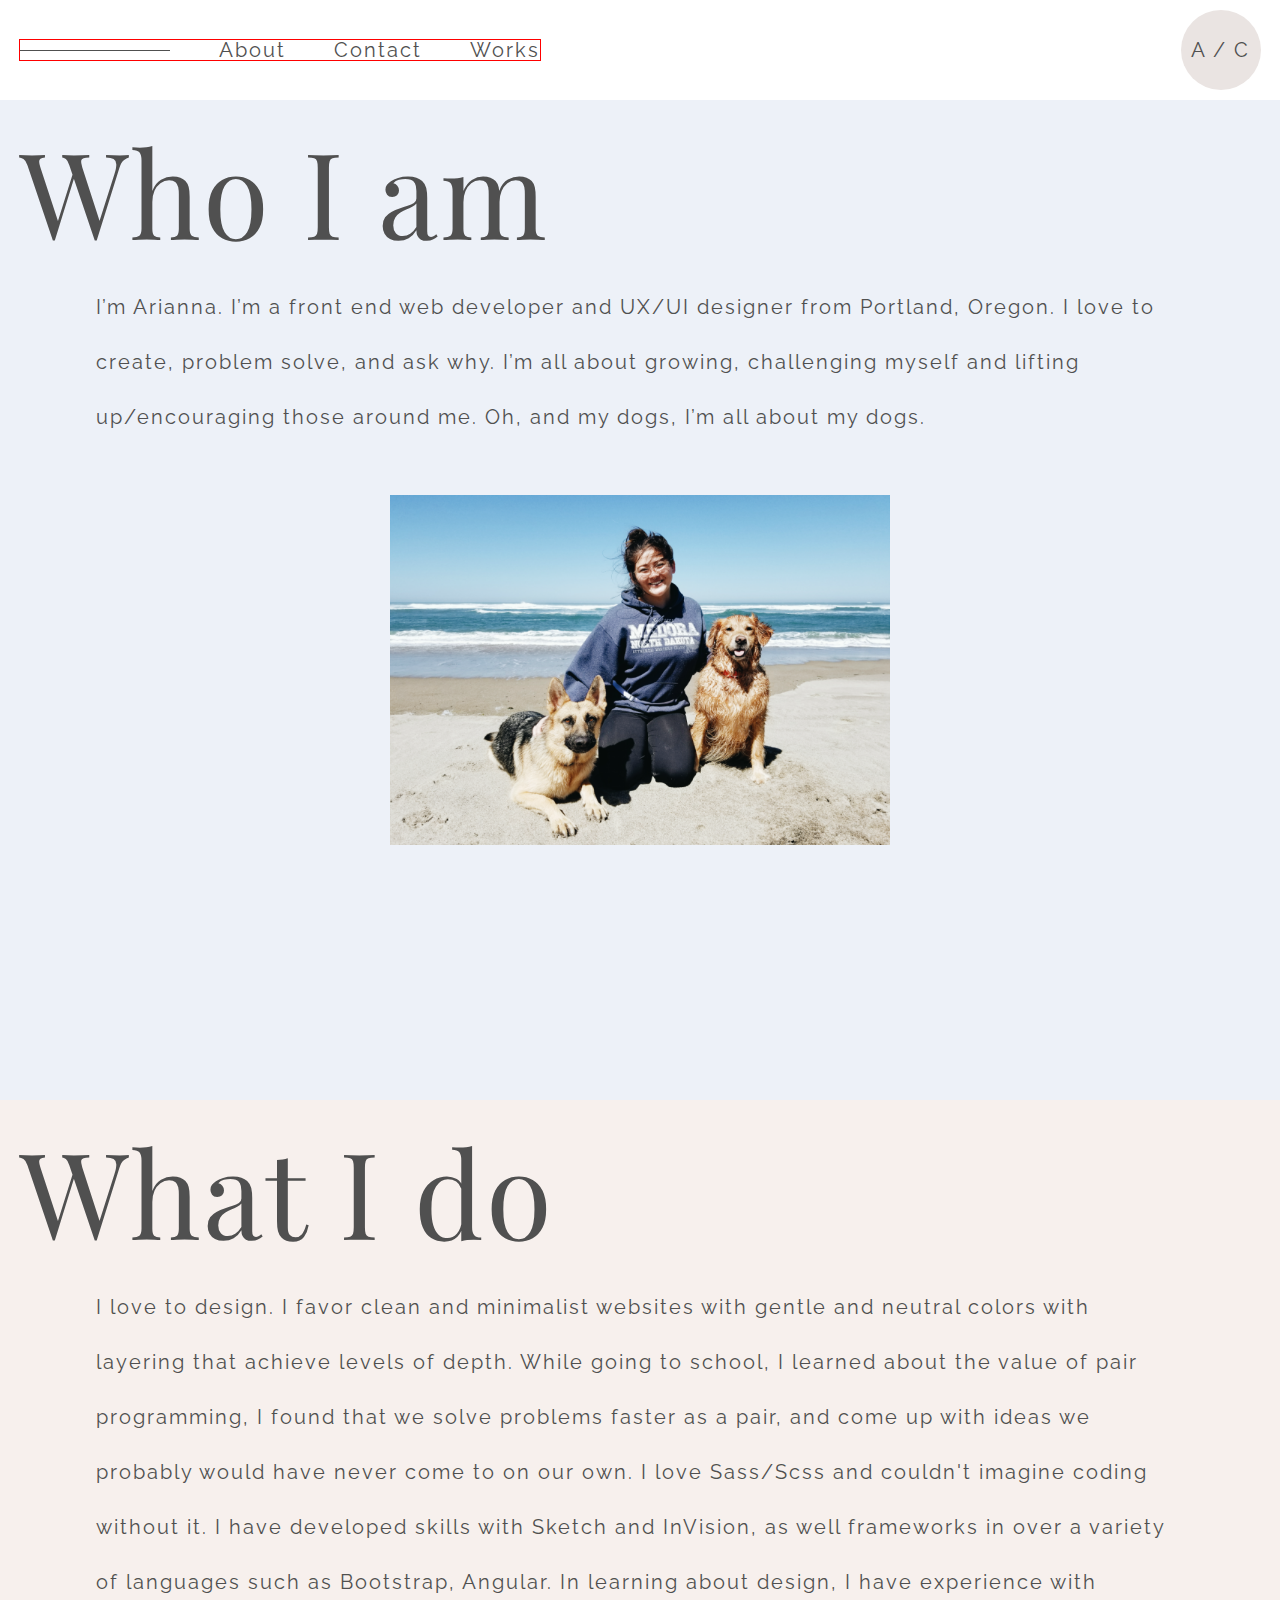
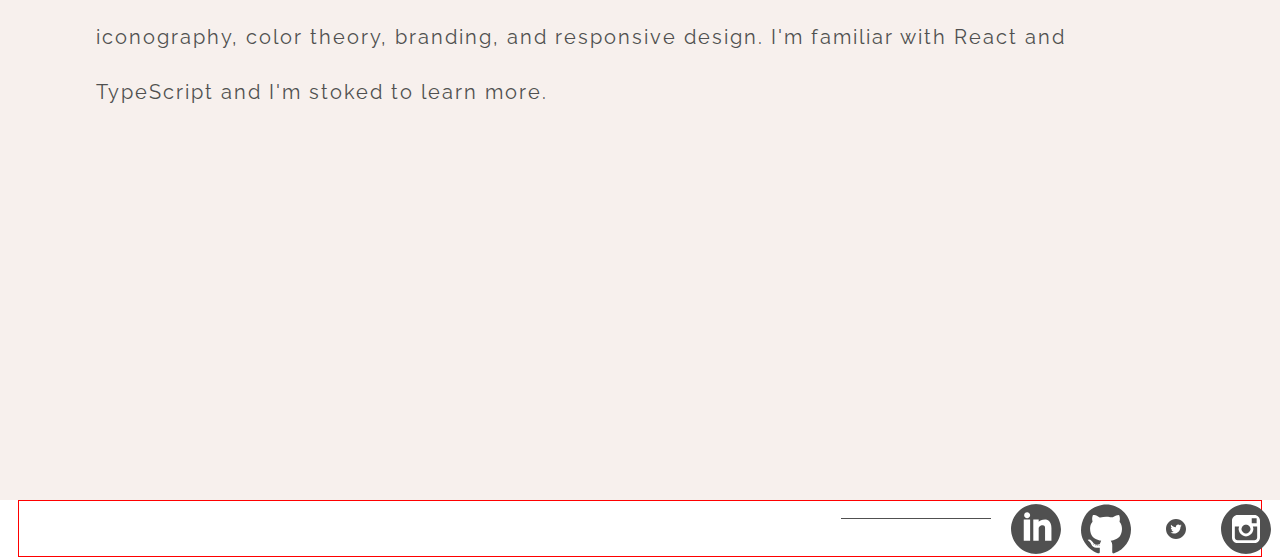
<file: about.html>
<!DOCTYPE html>
<html>
  <head>
    <link rel="stylesheet" href="sass/output.css">
    <link href="https://fonts.googleapis.com/css?family=Playfair+Display|Raleway" rel="stylesheet">
     <meta name="viewport" content="width=device-width, initial-scale=1.0"/>
    <title>About</title>
  </head>
  <body>
    <nav>
      <ul>
        <li><div class="br"></div></li>
        <li><a href="about.html">About</a></li>
        <li><a href="contact.html">Contact</a></li>
        <li><a href="works.html">Works</a></li>
      </ul>
      <a href="index.html"><div class="logo">A / C</div></a>
    </nav>
    <div class="who-i-am">
      <h1>Who I am</h1>
      <p>I’m Arianna. I’m a front end web developer and UX/UI designer from Portland, Oregon. I love to create, problem solve, and ask why. I’m all about growing, challenging myself and lifting up/encouraging those around me. Oh, and my dogs, I’m all about my dogs.</p>
      <div class="image-container">
        <img src="images/pups.png">
      </div>
    </div>
    <div class="what-i-do">
      <h1>What I do</h1>
      <p>I love to design. I favor clean and minimalist websites with gentle and neutral colors with layering that achieve levels of depth. While going to school, I learned about the value of pair programming, I found that we solve problems faster as a pair, and come up with ideas we probably would have never come to on our own. I love Sass/Scss and couldn't imagine coding without it. I have developed skills with Sketch and InVision, as well frameworks in over a variety of languages such as Bootstrap, Angular. In learning about design, I have experience with iconography, color theory, branding, and responsive design. I'm familiar with React and TypeScript and I'm stoked to learn more.</p>
    </div>
    <footer>
      <ul>
        <li><div class="br"></div></li>
        <li><a href="https://www.linkedin.com/in/ariannachau/"><div id="linkedin"></div></a></li>
        <li><a href="https://github.com/AriannaChau"><div id="github"></div></a></li>
        <li><a href="https://twitter.com/vulpixies"><div id="twitter"></div></a></li>
        <li><a href="https://www.instagram.com/vulpixies/"><div id="instagram"></div></a></li>
      </ul>
    </footer>
  </body>
</html>
</file>
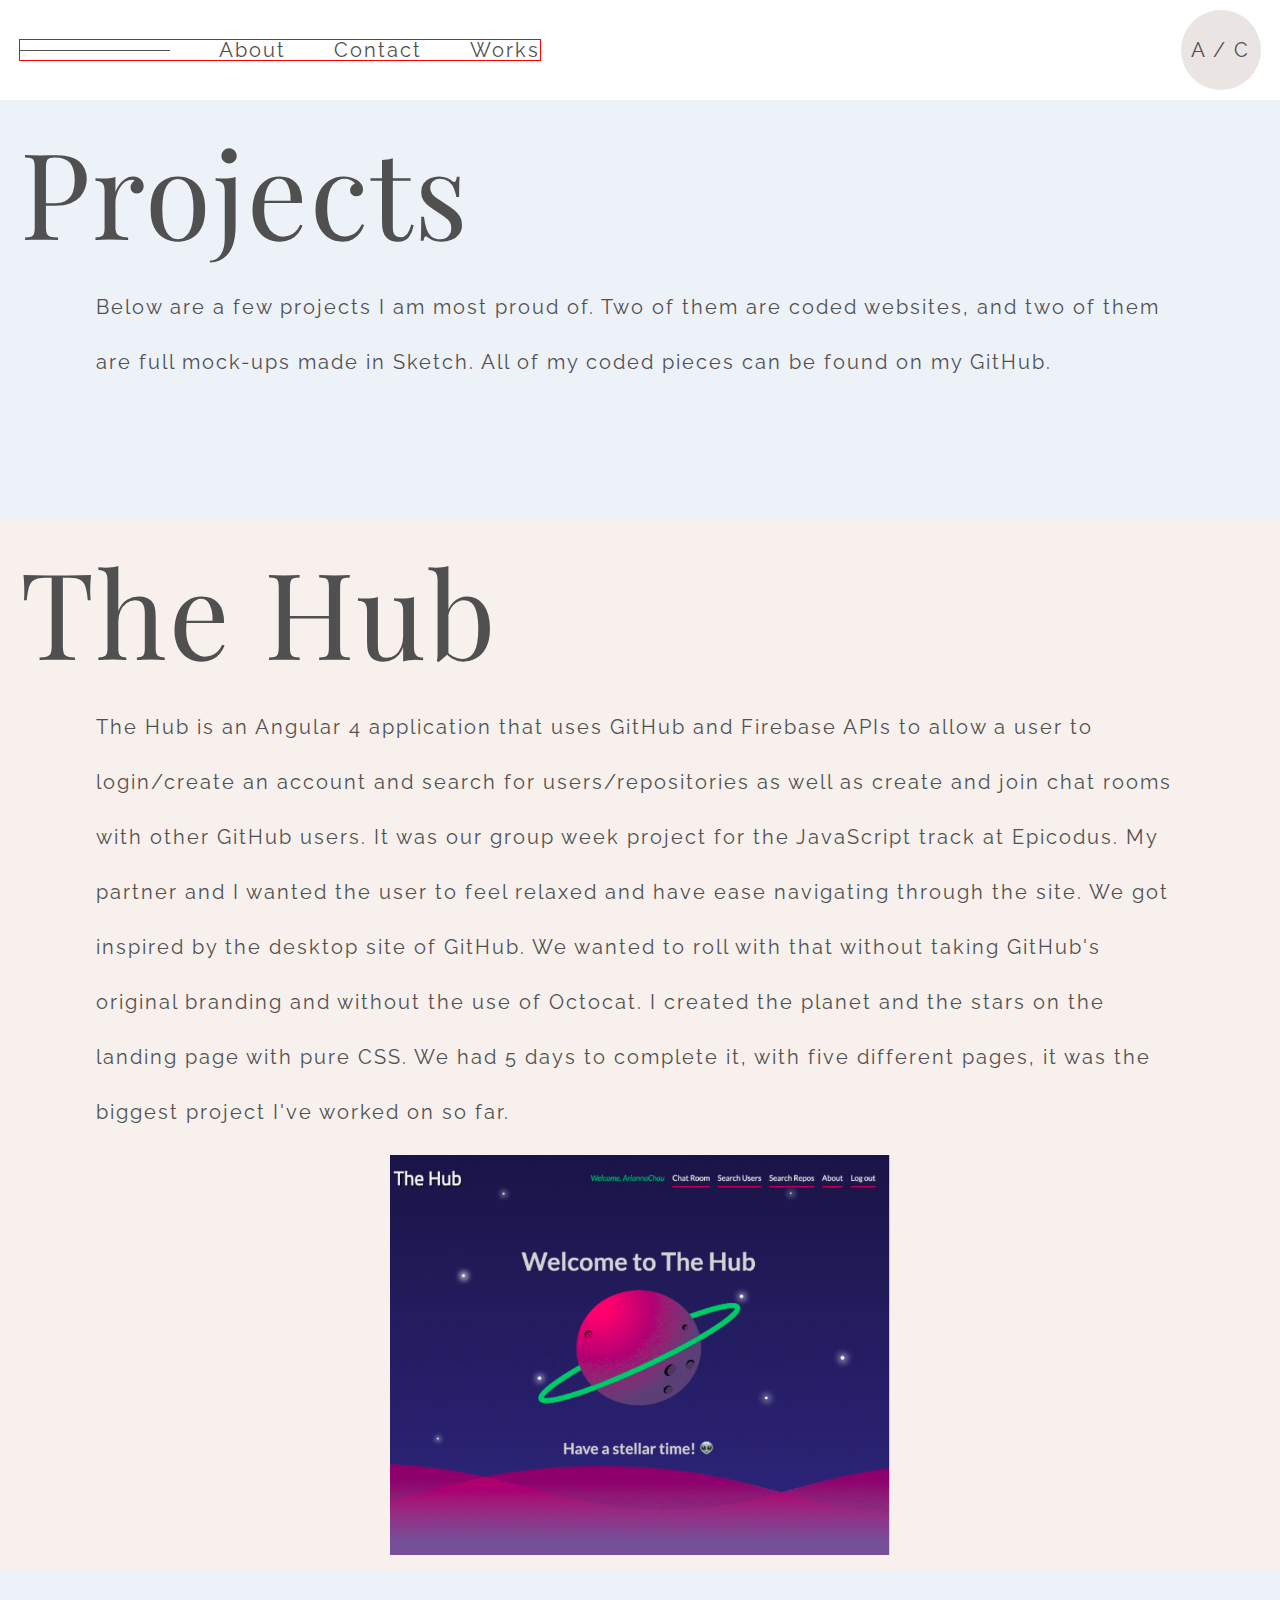
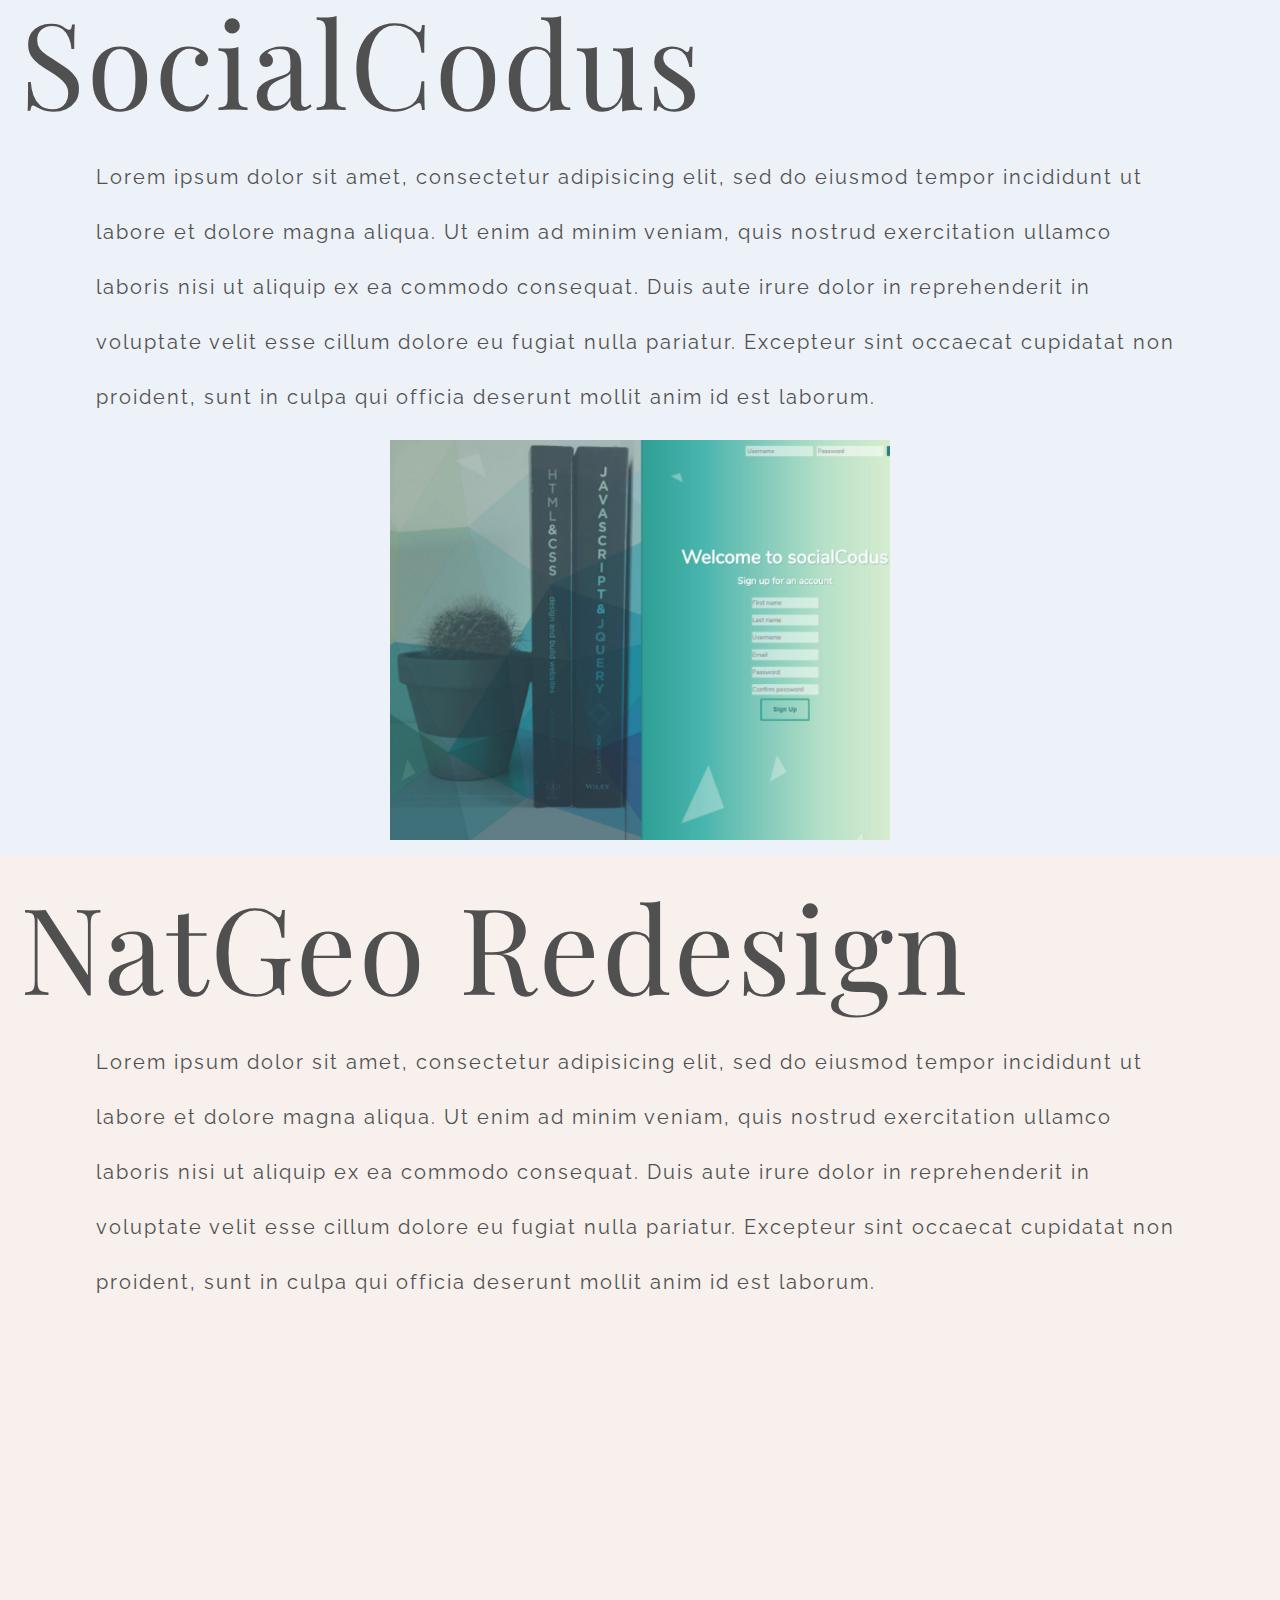
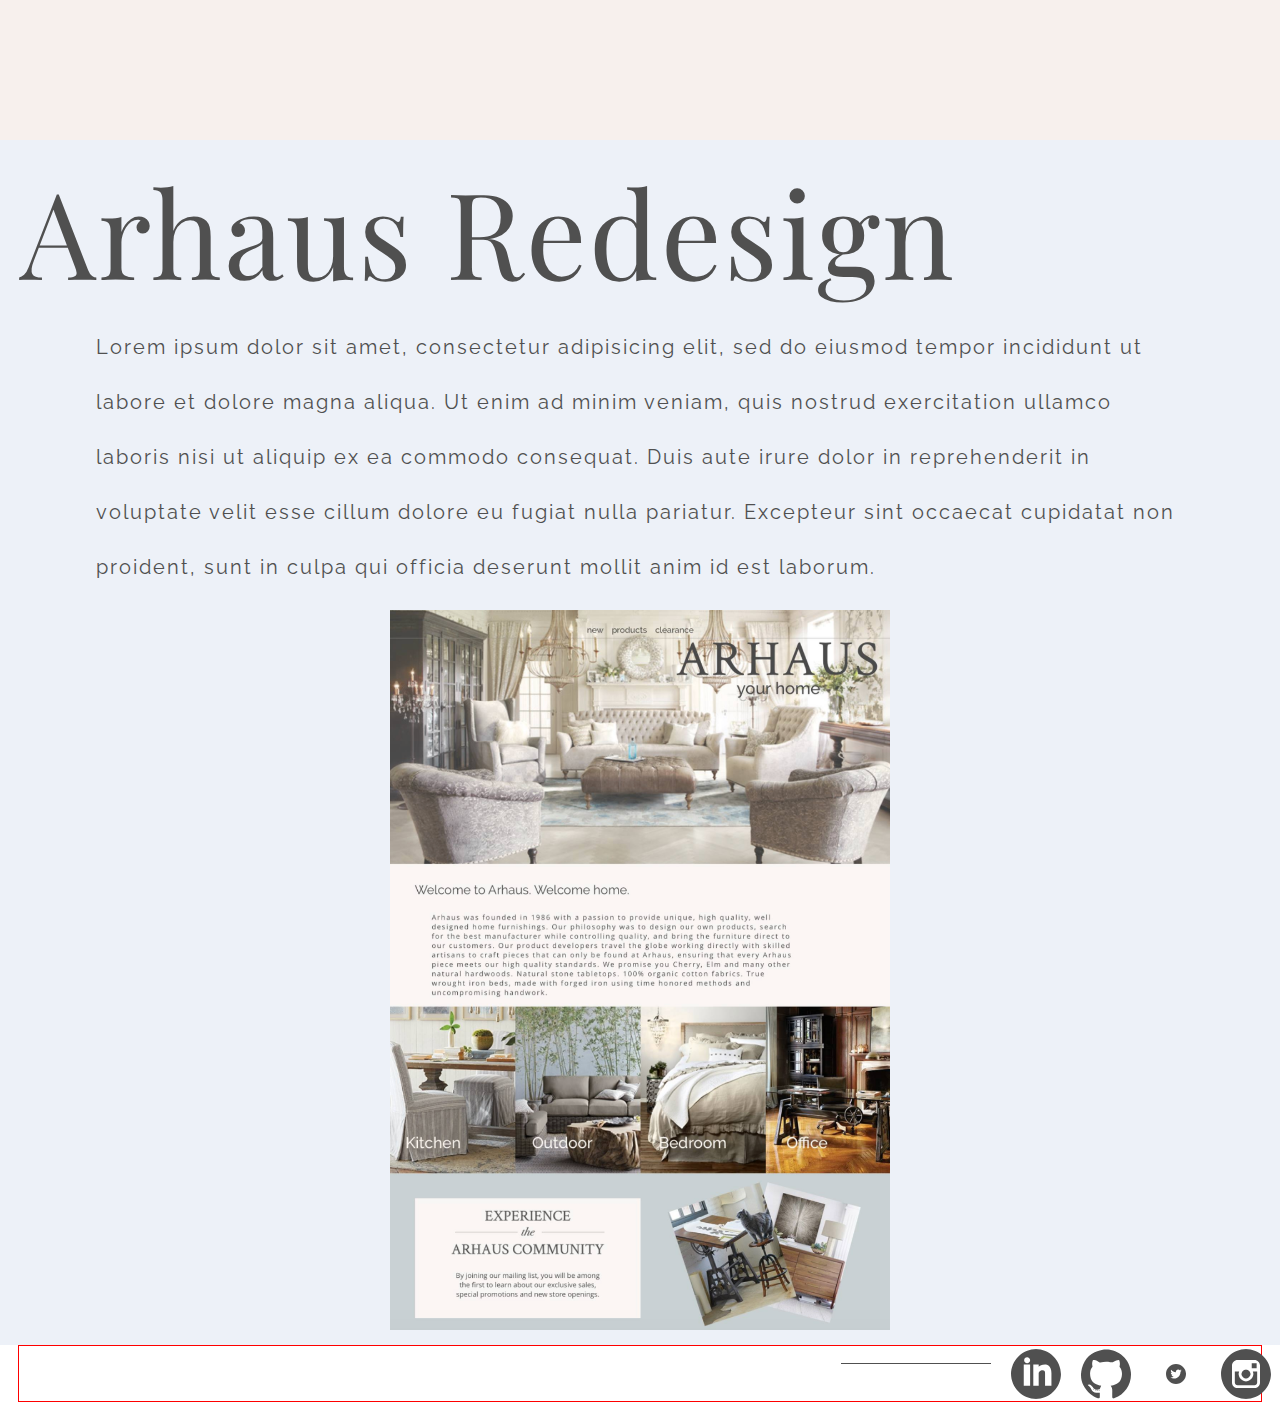
<file: works.html>
<!DOCTYPE html>
<html>
  <head>
    <link rel="stylesheet" href="sass/output.css">
    <link href="https://fonts.googleapis.com/css?family=Playfair+Display|Raleway" rel="stylesheet">
     <meta name="viewport" content="width=device-width, initial-scale=1.0"/>
    <title>About</title>
  </head>
  <body>
    <nav>
      <ul>
        <li><div class="br"></div></li>
        <li><a href="about.html">About</a></li>
        <li><a href="contact.html">Contact</a></li>
        <li><a href="works.html">Works</a></li>
      </ul>
      <a href="index.html"><div class="logo">A / C</div></a>
    </nav>
    <div class="projects-title">
      <h1>Projects</h1>
      <p>Below are a few projects I am most proud of. Two of them are coded websites, and two of them are full mock-ups made in Sketch. All of my coded pieces can be found on my GitHub.</p>
    </div>
    <div class="the-hub">
      <h1>The Hub</h1>
      <p>The Hub is an Angular 4 application that uses GitHub and Firebase APIs to allow a user to login/create an account and search for users/repositories as well as create and join chat rooms with other GitHub users. It was our group week project for the JavaScript track at Epicodus. My partner and I wanted the user to feel relaxed and have ease navigating through the site. We got inspired by the desktop site of GitHub. We wanted to roll with that without taking GitHub's original branding and without the use of Octocat. I created the planet and the stars on the landing page with pure CSS. We had 5 days to complete it, with five different pages, it was the biggest project I've worked on so far.</p>
      <div class="web-screenshot"></div>
    </div>
    <div class="socialcodus">
      <h1>SocialCodus</h1>
      <p>Lorem ipsum dolor sit amet, consectetur adipisicing elit, sed do eiusmod tempor incididunt ut labore et dolore magna aliqua. Ut enim ad minim veniam, quis nostrud exercitation ullamco laboris nisi ut aliquip ex ea commodo consequat. Duis aute irure dolor in reprehenderit in voluptate velit esse cillum dolore eu fugiat nulla pariatur. Excepteur sint occaecat cupidatat non proident, sunt in culpa qui officia deserunt mollit anim id est laborum.</p>
      <div class="web-screenshot"></div>
    </div>
    <div class="natgeo">
      <h1>NatGeo Redesign</h1>
      <p>Lorem ipsum dolor sit amet, consectetur adipisicing elit, sed do eiusmod tempor incididunt ut labore et dolore magna aliqua. Ut enim ad minim veniam, quis nostrud exercitation ullamco laboris nisi ut aliquip ex ea commodo consequat. Duis aute irure dolor in reprehenderit in voluptate velit esse cillum dolore eu fugiat nulla pariatur. Excepteur sint occaecat cupidatat non proident, sunt in culpa qui officia deserunt mollit anim id est laborum.</p>
      <div class="web-screenshot"></div>
    </div>
    <div class="arhaus">
      <h1>Arhaus Redesign</h1>
      <p>Lorem ipsum dolor sit amet, consectetur adipisicing elit, sed do eiusmod tempor incididunt ut labore et dolore magna aliqua. Ut enim ad minim veniam, quis nostrud exercitation ullamco laboris nisi ut aliquip ex ea commodo consequat. Duis aute irure dolor in reprehenderit in voluptate velit esse cillum dolore eu fugiat nulla pariatur. Excepteur sint occaecat cupidatat non proident, sunt in culpa qui officia deserunt mollit anim id est laborum.</p>
      <div class="web-screenshot"></div>
    </div>
    <footer>
      <ul>
        <li><div class="br"></div></li>
        <li><a href="https://www.linkedin.com/in/ariannachau/"><div id="linkedin"></div></a></li>
        <li><a href="https://github.com/AriannaChau"><div id="github"></div></a></li>
        <li><a href="https://twitter.com/vulpixies"><div id="twitter"></div></a></li>
        <li><a href="https://www.instagram.com/vulpixies/"><div id="instagram"></div></a></li>
      </ul>
    </footer>
  </body>
</html>
</file>
<file: sass/output.css>
/* http://meyerweb.com/eric/tools/css/reset/
   v2.0 | 20110126
   License: none (public domain)
*/
html, body, div, span, applet, object, iframe,
h1, h2, h3, h4, h5, h6, p, blockquote, pre,
a, abbr, acronym, address, big, cite, code,
del, dfn, em, img, ins, kbd, q, s, samp,
small, strike, strong, sub, sup, tt, var,
b, u, i, center,
dl, dt, dd, ol, ul, li,
fieldset, form, label, legend,
table, caption, tbody, tfoot, thead, tr, th, td,
article, aside, canvas, details, embed,
figure, figcaption, footer, header, hgroup,
menu, nav, output, ruby, section, summary,
time, mark, audio, video {
  margin: 0;
  padding: 0;
  border: 0;
  font-size: 100%;
  font: inherit;
  vertical-align: baseline; }

/* HTML5 display-role reset for older browsers */
article, aside, details, figcaption, figure,
footer, header, hgroup, menu, nav, section {
  display: block; }

body {
  line-height: 1; }

ol, ul {
  list-style: none; }

blockquote, q {
  quotes: none; }

blockquote:before, blockquote:after,
q:before, q:after {
  content: '';
  content: none; }

table {
  border-collapse: collapse;
  border-spacing: 0; }

body {
  font-family: Raleway;
  letter-spacing: 2px;
  color: #505050; }
  body a {
    text-decoration: none;
    color: #505050; }

p {
  letter-spacing: 2;
  line-height: 55px;
  width: 85%;
  margin: 0 auto;
  font-size: 30px; }
  @media only screen and (min-width: 768px) {
    p {
      font-size: 20px; } }

h1 {
  font-size: 120px;
  font-family: Playfair Display; }

.mobile-title {
  font-size: 120px;
  font-family: Playfair Display; }

nav {
  margin: 0 auto;
  height: 100px;
  width: 97%;
  display: flex;
  justify-content: space-between;
  align-items: center;
  font-size: 30px; }
  @media only screen and (min-width: 768px) {
    nav {
      font-size: 20px; } }
  nav .logo {
    width: 80px;
    height: 80px;
    background-color: #EAE4E2;
    display: flex;
    justify-content: center;
    align-items: center;
    border-radius: 50%;
    font-size: 20px; }
  nav ul {
    display: flex;
    align-items: center;
    width: 520px;
    justify-content: space-between; }

.br {
  height: 1px;
  width: 150px;
  background-color: #505050; }

footer {
  height: 55px;
  border: 1px solid red;
  width: 97%;
  margin: 0 auto;
  display: flex;
  justify-content: flex-end; }
  @media only screen and (min-width: 768px) {
    footer ul li {
      margin: 10px; }
    footer ul li:nth-of-type(1) {
      margin-bottom: 30px; } }
  footer #linkedin {
    width: 50px;
    height: 50px;
    background-image: url(../images/linkedin.svg); }
  footer #github {
    width: 50px;
    height: 50px;
    background-image: url(../images/github.svg);
    background-repeat: no-repeat; }
  footer #twitter {
    width: 50px;
    height: 50px;
    background-image: url(../images/twitter.svg);
    background-repeat: no-repeat;
    background-position: center; }
  footer #instagram {
    width: 50px;
    height: 50px;
    background-image: url(../images/instagram.svg); }
  footer ul {
    display: flex;
    align-items: center;
    justify-content: space-around;
    width: 430px; }

.hero {
  background-image: url(../images/hero.jpg);
  background-size: cover;
  background-repeat: no-repeat;
  height: 85vh;
  width: 100%;
  display: flex;
  justify-content: center;
  align-items: center;
  position: relative; }
  .hero #landing-container {
    width: 600px;
    height: 500px;
    background-color: rgba(237, 241, 248, 0.9); }
    .hero #landing-container h1, .hero #landing-container p {
      padding: 30px 20px; }

@media only screen and (min-width: 768px) {
  body {
    display: flex;
    flex-wrap: wrap; } }

@media only screen and (min-width: 768px) {
  .hero {
    width: 800px;
    margin: 20px 30px;
    position: relative; } }
@media only screen and (min-width: 768px) {
  .hero #landing-container {
    position: absolute;
    left: 50%; } }

@media only screen and (min-width: 768px) {
  nav ul {
    border: 1px solid red; } }

.who-i-am {
  width: 100%;
  height: 1000px;
  background-color: #EDF1F8; }
  .who-i-am h1 {
    padding: 30px 20px; }

.what-i-do {
  width: 100%;
  height: 1000px;
  background-color: #F7F0ED; }
  .what-i-do h1 {
    padding: 30px 20px; }

.image-container {
  display: flex;
  justify-content: center; }
  .image-container img {
    width: 500px;
    height: 350px;
    margin-top: 50px; }

.contact-title {
  width: 800px;
  background-color: #EDF1F8;
  margin-left: 20px;
  margin-top: 30px; }

input, #message {
  border: none;
  border-bottom: 1px solid #505050;
  letter-spacing: 2px;
  font-family: Raleway;
  width: 500px;
  background-color: #F7F0ED;
  display: flex;
  flex-direction: column;
  margin: 100px;
  font-size: 20px; }
  input:focus, #message:focus {
    outline: none; }

#message {
  border: 1px solid #505050;
  height: 200px;
  background-color: #EDF1F8;
  color: #505050; }

.form-body {
  background-color: #F7F0ED;
  margin-top: 100px;
  height: 58em;
  display: flex;
  justify-content: center;
  align-items: center; }

#button {
  width: 170px;
  height: 70px;
  letter-spacing: 2px;
  font-family: Raleway;
  border: 1px solid #505050;
  background-color: #EDF1F8;
  margin: 0 auto;
  margin-top: -30px;
  color: #505050;
  display: flex;
  align-items: center;
  justify-content: center; }
  #button:hover {
    animation: pulse 1s;
    box-shadow: 0 0 0 2em rgba(80, 80, 80, 0); }

@keyframes pulse {
  0% {
    box-shadow: 0 0 0 0 #505050; } }
h1 {
  padding: 30px 20px; }

.projects-title {
  height: 420px;
  background-color: #EDF1F8; }

.web-screenshot {
  width: 500px;
  height: 400px;
  background-size: cover;
  background-position: center;
  margin: 15px auto; }

.the-hub {
  height: 100%;
  background-color: #F7F0ED; }
  .the-hub .web-screenshot {
    background-image: url(../images/thehub.png); }

.socialcodus {
  height: 100%;
  background-color: #EDF1F8; }
  .socialcodus .web-screenshot {
    background-image: url(../images/socialcodus.png); }

.natgeo {
  height: 100%;
  background-color: #F7F0ED; }

.arhaus {
  height: 100%;
  background-color: #EDF1F8; }
  .arhaus .web-screenshot {
    background-image: url(../images/arhaus.png);
    height: 720px; }

/*# sourceMappingURL=output.css.map */
</file>
